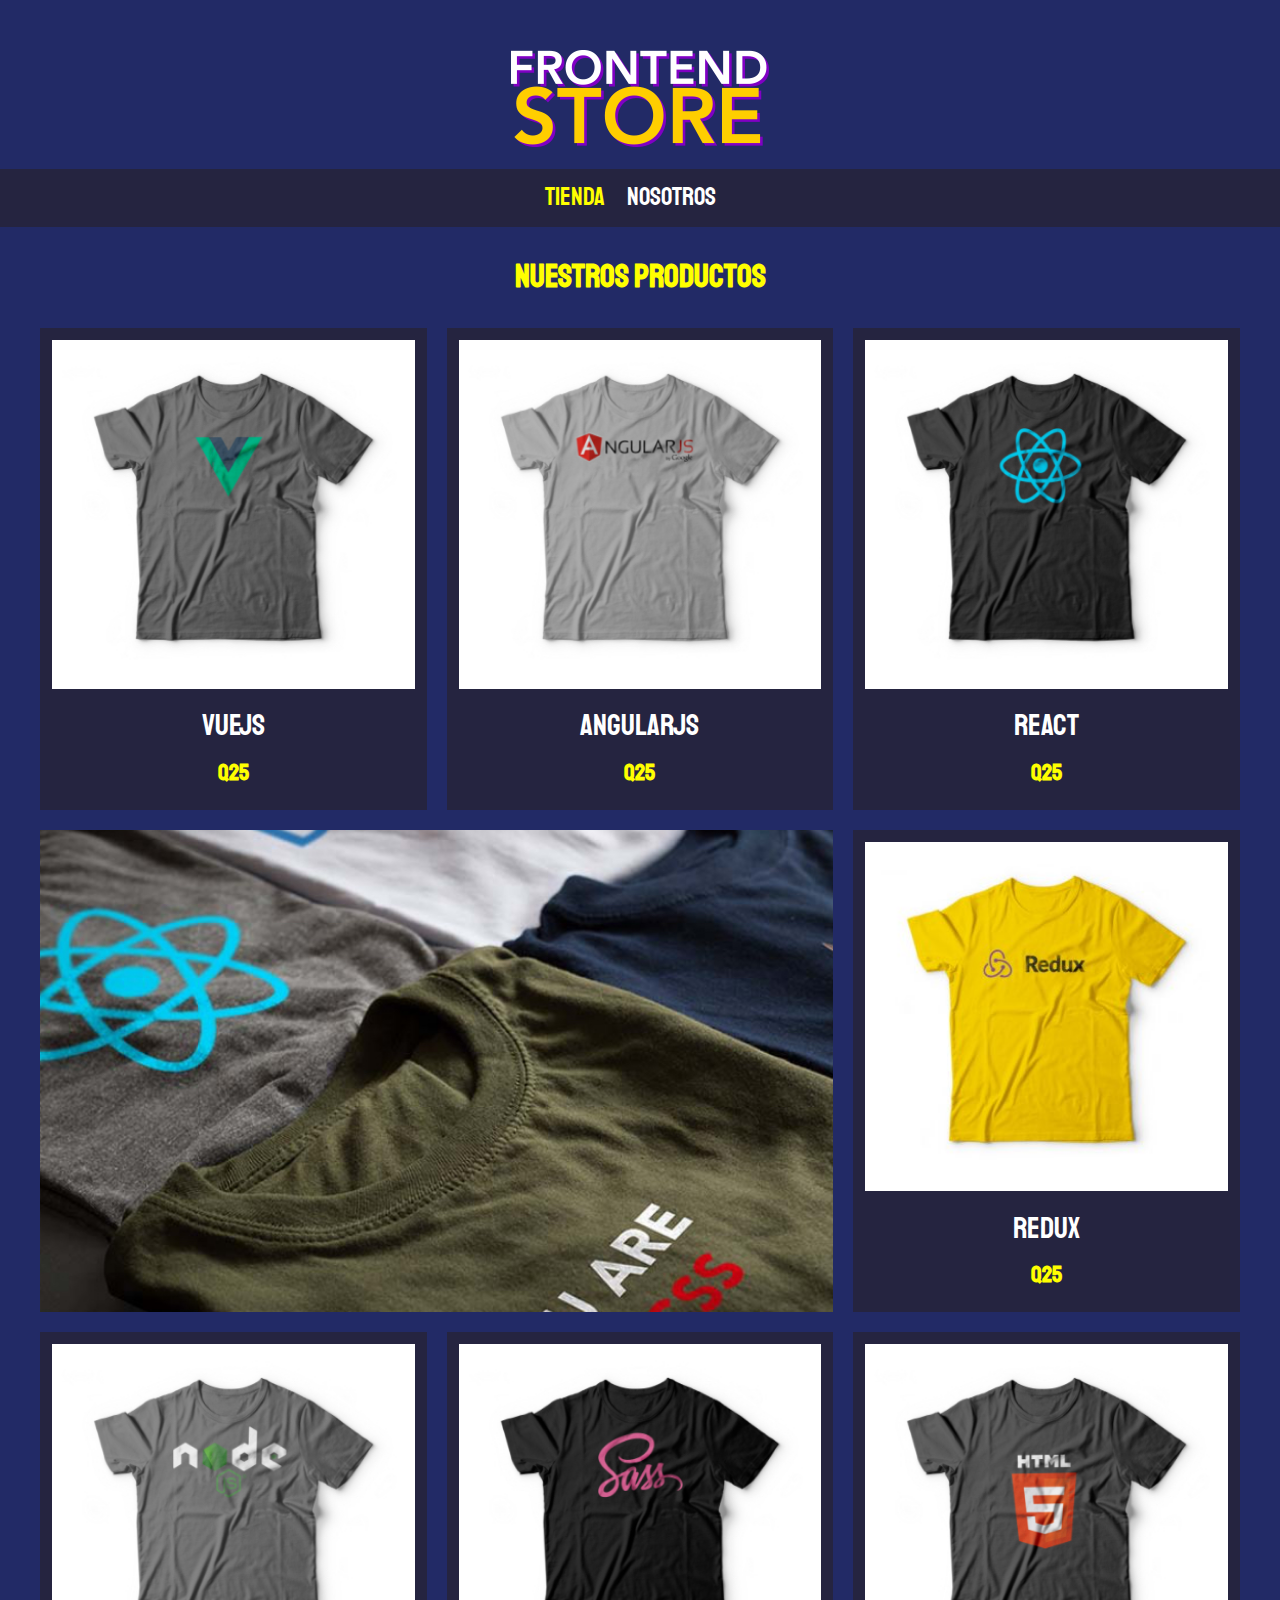
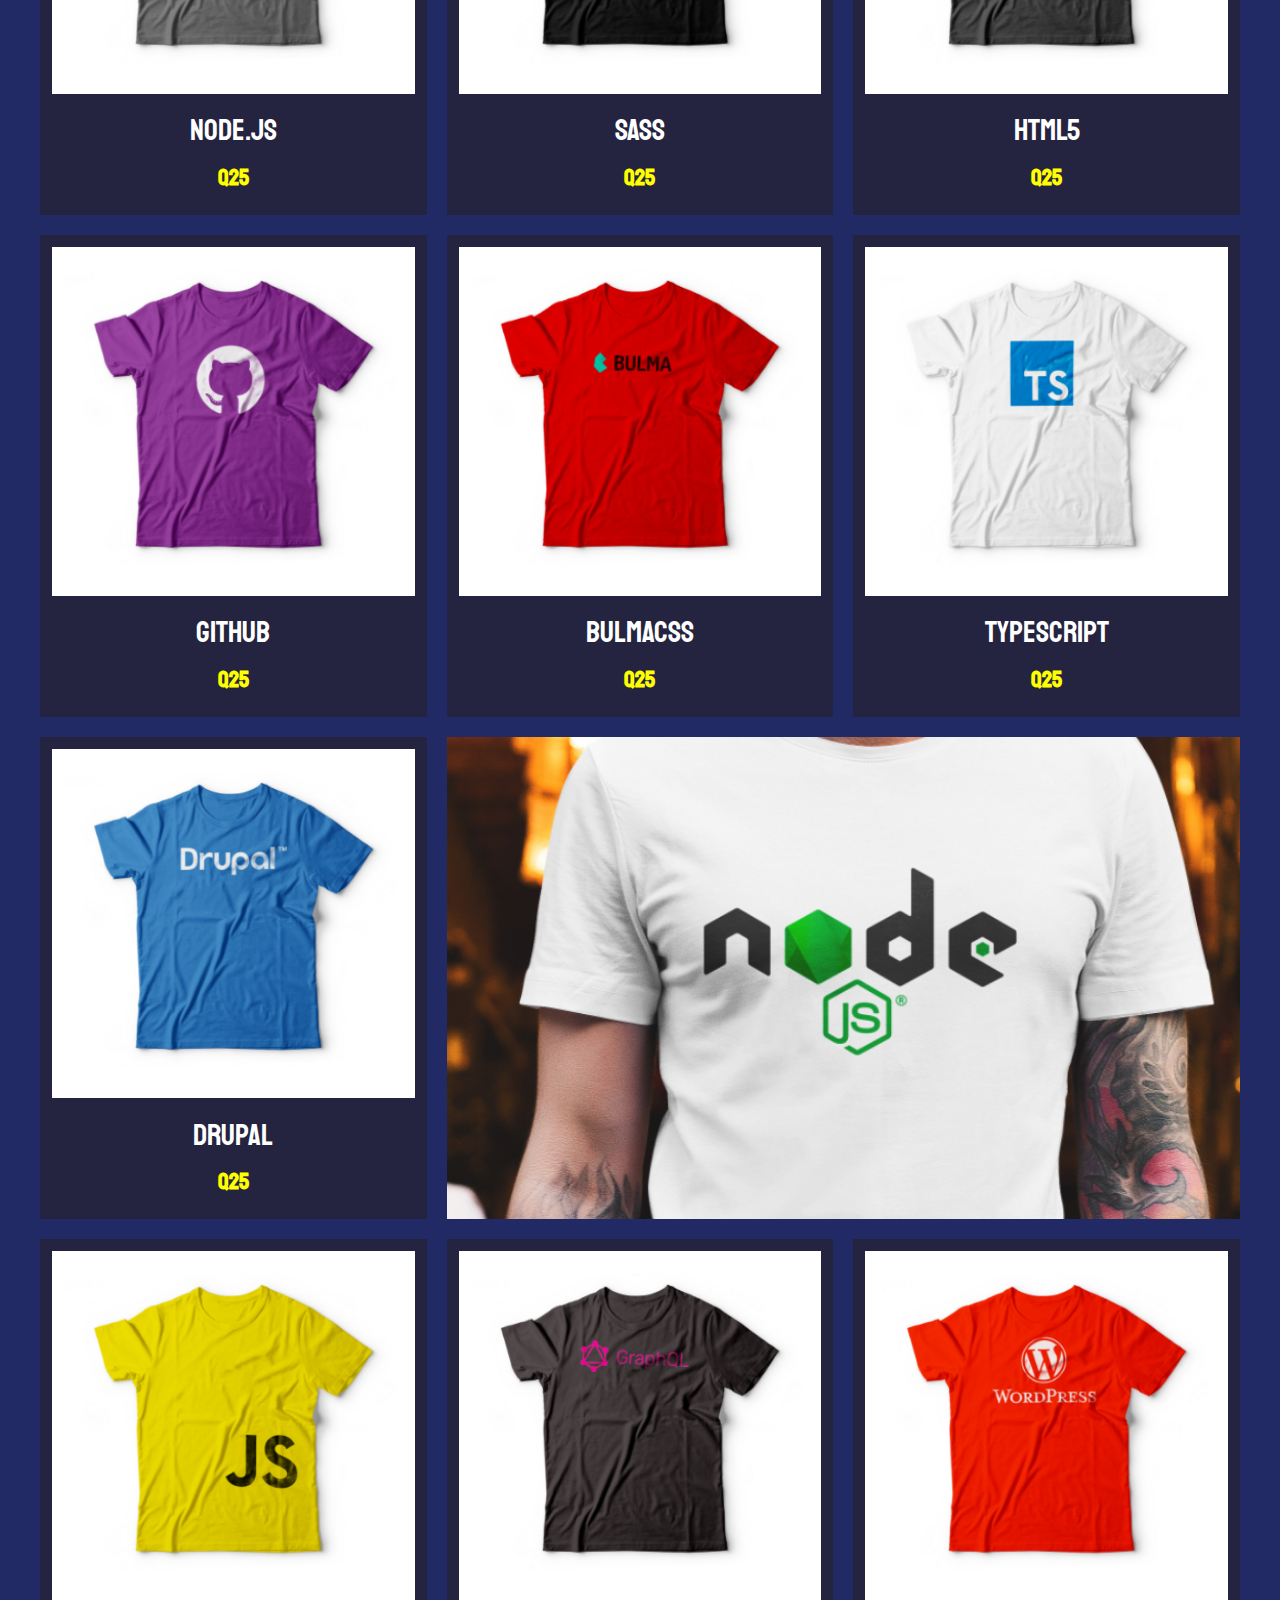
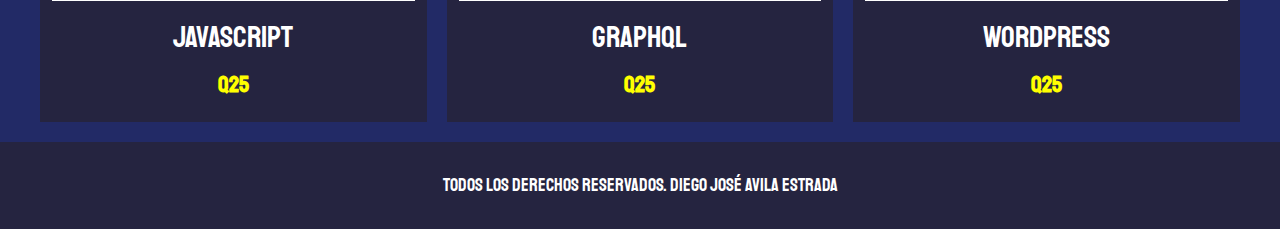
<file: FrontEndStore/public_html/index.html>
<!DOCTYPE html>
<html>
    <head>
        <title>FrontEnd Store</title>
        <meta charset="UTF-8">
        <meta name="viewport" content="width=device-width, initial-scale=1.0">
        <link rel="stylesheet" href="css/normalize.css">
        <link rel="stylesheet" href="css/style.css">
        <link href="https://fonts.googleapis.com/css2?family=Staatliches&display=swap" rel="stylesheet">
    </head>
    <body>
        <header class="header">
            <a href="index.html">
                <img class="header__logo " src="img/logo.png">
            </a>
        </header>

        <nav class="navegacion">
            <a class="navegacion__enlace__activo " href="index.html">Tienda</a>
            <a class="navegacion__enlace " href="nosotros.html">Nosotros</a>
        </nav>
        <main class="contenedor">
            <h2 class="contenedor__h2">Nuestros productos</h2>
            <div class="grid">
                <div class="producto"> <!--Inicia PRODUCTO -->
                    <a href="producto.html">
                        <img class="producto__imagen" src="img/1.jpg" alt="imagen camisa">
                        <div class="producto__info">
                            <p class="producto__nombre">VueJS</p>
                            <p class="producto__precio">Q25</p>
                        </div>
                    </a>
                </div> <!--Termina PRODUCTO -->

                <div class="producto"> <!--Inicia PRODUCTO -->
                    <a href="producto.html">
                        <img class="producto__imagen" src="img/2.jpg" alt="imagen camisa">
                        <div class="producto__info">
                            <p class="producto__nombre">AngularJS</p>
                            <p class="producto__precio">Q25</p>
                        </div>
                    </a>
                </div> <!--Termina PRODUCTO -->

                <div class="producto"> <!--Inicia PRODUCTO -->
                    <a href="producto.html">
                        <img class="producto__imagen" src="img/3.jpg" alt="imagen camisa">
                        <div class="producto__info">
                            <p class="producto__nombre">React</p>
                            <p class="producto__precio">Q25</p>
                        </div>
                    </a>
                </div> <!--Termina PRODUCTO -->

                <div class="producto"> <!--Inicia PRODUCTO -->
                    <a href="producto.html">
                        <img class="producto__imagen" src="img/4.jpg" alt="imagen camisa">
                        <div class="producto__info">
                            <p class="producto__nombre">Redux</p>
                            <p class="producto__precio">Q25</p>
                        </div>
                    </a>
                </div> <!--Termina PRODUCTO -->

                <div class="producto"> <!--Inicia PRODUCTO -->
                    <a href="producto.html">
                        <img class="producto__imagen" src="img/5.jpg" alt="imagen camisa">
                        <div class="producto__info">
                            <p class="producto__nombre">Node.js</p>
                            <p class="producto__precio">Q25</p>
                        </div>
                    </a>
                </div> <!--Termina PRODUCTO -->

                <div class="producto"> <!--Inicia PRODUCTO -->
                    <a href="producto.html">
                        <img class="producto__imagen" src="img/6.jpg" alt="imagen camisa">
                        <div class="producto__info">
                            <p class="producto__nombre">Sass</p>
                            <p class="producto__precio">Q25</p>
                        </div>
                    </a>
                </div> <!--Termina PRODUCTO -->

                <div class="producto"> <!--Inicia PRODUCTO -->
                    <a href="producto.html">
                        <img class="producto__imagen" src="img/7.jpg" alt="imagen camisa">
                        <div class="producto__info">
                            <p class="producto__nombre">HTML5</p>
                            <p class="producto__precio">Q25</p>
                        </div>
                    </a>
                </div> <!--Termina PRODUCTO -->

                <div class="producto"> <!--Inicia PRODUCTO -->
                    <a href="producto.html">
                        <img class="producto__imagen" src="img/8.jpg" alt="imagen camisa">
                        <div class="producto__info">
                            <p class="producto__nombre">GitHub</p>
                            <p class="producto__precio">Q25</p>
                        </div>
                    </a>
                </div> <!--Termina PRODUCTO -->

                <div class="producto"> <!--Inicia PRODUCTO -->
                    <a href="producto.html">
                        <img class="producto__imagen" src="img/9.jpg" alt="imagen camisa">
                        <div class="producto__info">
                            <p class="producto__nombre">BulmaCSS</p>
                            <p class="producto__precio">Q25</p>
                        </div>
                    </a>
                </div> <!--Termina PRODUCTO -->

                <div class="producto"> <!--Inicia PRODUCTO -->
                    <a href="producto.html">
                        <img class="producto__imagen" src="img/10.jpg" alt="imagen camisa">
                        <div class="producto__info">
                            <p class="producto__nombre">TypeScript</p>
                            <p class="producto__precio">Q25</p>
                        </div>
                    </a>
                </div> <!--Termina PRODUCTO -->

                <div class="producto"> <!--Inicia PRODUCTO -->
                    <a href="producto.html">
                        <img class="producto__imagen" src="img/11.jpg" alt="imagen camisa">
                        <div class="producto__info">
                            <p class="producto__nombre">Drupal</p>
                            <p class="producto__precio">Q25</p>
                        </div>
                    </a>
                </div> <!--Termina PRODUCTO -->

                <div class="producto"> <!--Inicia PRODUCTO -->
                    <a href="producto.html">
                        <img class="producto__imagen" src="img/12.jpg" alt="imagen camisa">
                        <div class="producto__info">
                            <p class="producto__nombre">JavaScript</p>
                            <p class="producto__precio">Q25</p>
                        </div>
                    </a>
                </div> <!--Termina PRODUCTO -->

                <div class="producto"> <!--Inicia PRODUCTO -->
                    <a href="producto.html">
                        <img class="producto__imagen" src="img/13.jpg" alt="imagen camisa">
                        <div class="producto__info">
                            <p class="producto__nombre">GraphQL</p>
                            <p class="producto__precio">Q25</p>
                        </div>
                    </a>
                </div> <!--Termina PRODUCTO -->

                <div class="producto"> <!--Inicia PRODUCTO -->
                    <a href="producto.html">
                        <img class="producto__imagen" src="img/14.jpg" alt="imagen camisa">
                        <div class="producto__info">
                            <p class="producto__nombre">WordPress</p>
                            <p class="producto__precio">Q25</p>
                        </div>
                    </a>
                </div> <!--Termina PRODUCTO -->

                <div class="grafico grafico__camisas"></div>
                <div class="grafico grafico__node"> </div>

            </div>
        </main>
        <footer class="footer">
            <p class="footer__texto">Todos los derechos reservados. Diego José Avila Estrada</p>
        </footer>
    </body>
</html>
</file>
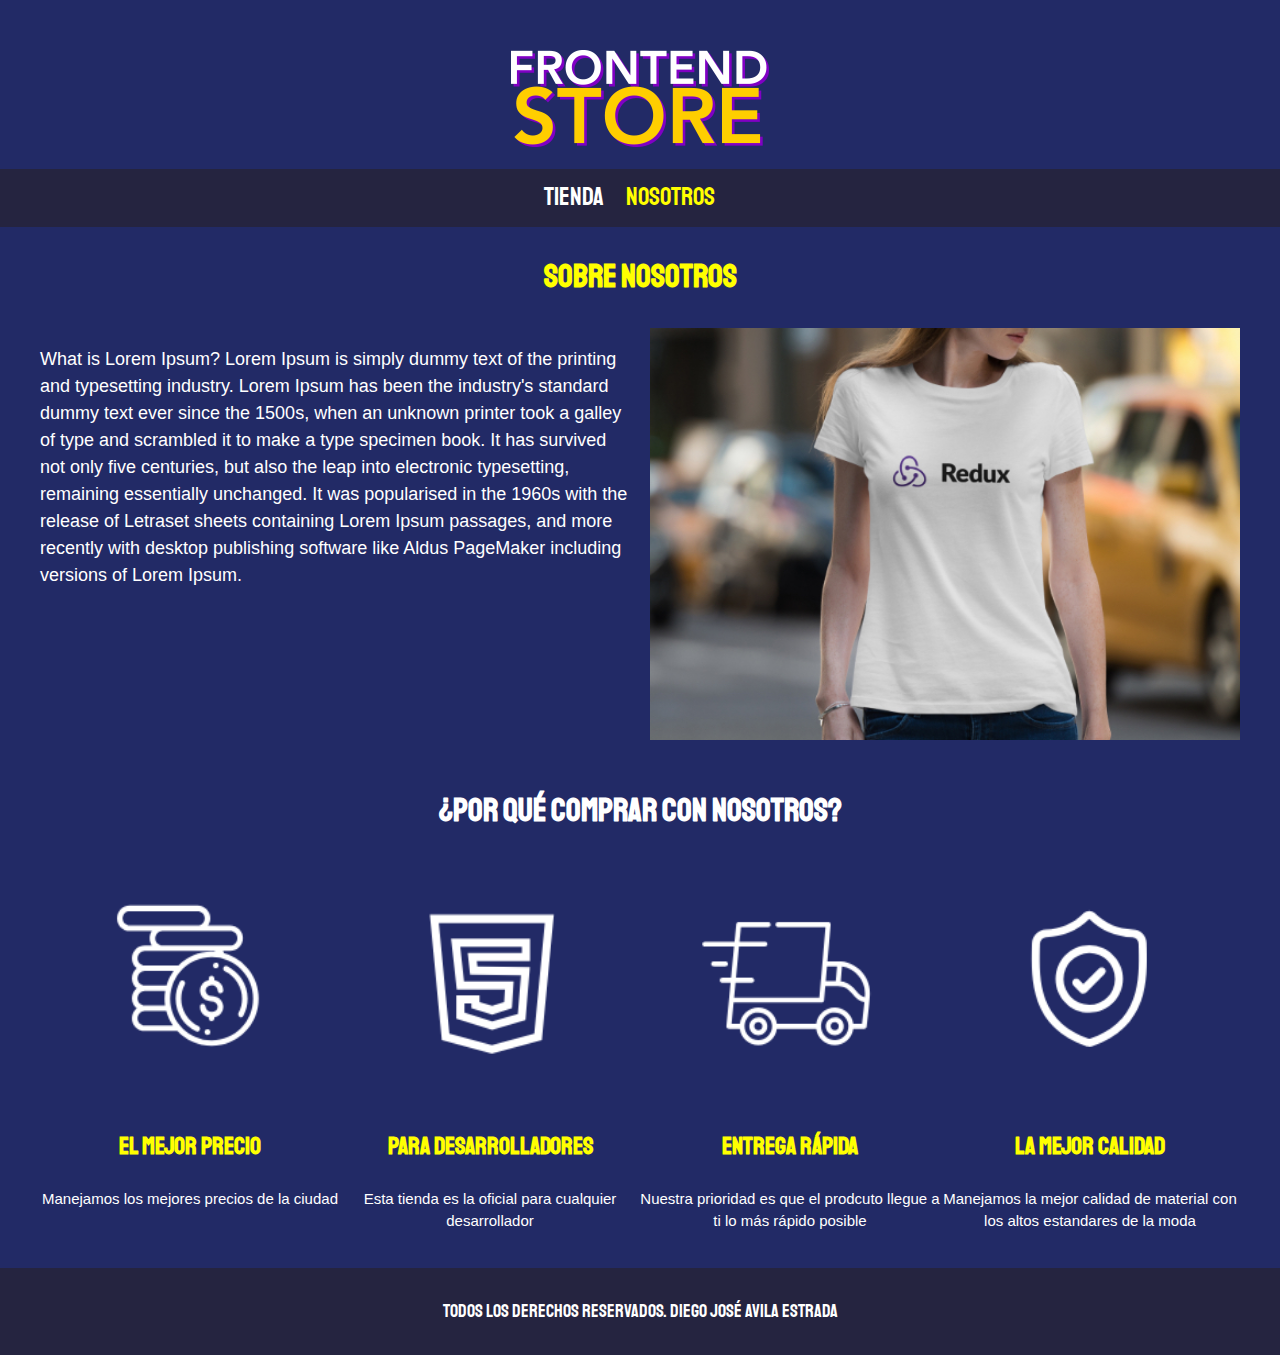
<file: FrontEndStore/public_html/nosotros.html>
<!DOCTYPE html>
<html>
    <head>
        <title>FrontEnd Store</title>
        <meta charset="UTF-8">
        <meta name="viewport" content="width=device-width, initial-scale=1.0">
        <link rel="stylesheet" href="css/normalize.css">
        <link rel="stylesheet" href="css/style.css">
        <link href="https://fonts.googleapis.com/css2?family=Staatliches&display=swap" rel="stylesheet">
    </head>
    <body>
        <header class="header">
            <a href="index.html">
                <img class="header__logo " src="img/logo.png">
            </a>
        </header>

        <nav class="navegacion">
            <a class="navegacion__enlace " href="index.html">Tienda</a>
            <a class="navegacion__enlace__activo " href="nosotros.html">Nosotros</a>
        </nav>
        <main class="contenedor">
            <h2 class="contenedor__h2">Sobre Nosotros</h2>
            <div class="nosotros">
                <div class="nosotros__contenido">
                    <p>What is Lorem Ipsum?
                        Lorem Ipsum is simply dummy text of the printing and typesetting industry. 
                        Lorem Ipsum has been the industry's standard dummy text ever since the 1500s, 
                        when an unknown printer took a galley of type and scrambled it to make a type specimen book.
                        It has survived not only five centuries, but also the leap into electronic typesetting, remaining essentially unchanged.
                        It was popularised in the 1960s with the release of Letraset sheets containing Lorem Ipsum passages,
                        and more recently with desktop publishing software like Aldus PageMaker including versions of Lorem Ipsum.
                    </p>
                </div>

                <img class="nosotros__imagen"  src="img/nosotros.jpg" alt="imagen">
            </div>
        </main>
        <section class="contenedor comprar">
            <h2 class="comprar__titulo">¿Por qué comprar con nosotros?</h2>
            <div class="bloques">
                <div class="bloque">
                    <img class="bloque__imagen" src="img/icono_1.png" alt="por que comprar">
                    <h3 class="bloque__texto">El mejor precio</h3>
                    <p>Manejamos los mejores precios de la ciudad</p>
                </div>

                <div class="bloque">
                    <img class="bloque__imagen" src="img/icono_2.png" alt="por que comprar">
                    <h3 class="bloque__texto">Para desarrolladores</h3>
                    <p>Esta tienda es la oficial para cualquier desarrollador</p>
                </div>

                <div class="bloque">
                    <img class="bloque__imagen" src="img/icono_3.png" alt="por que comprar">
                    <h3 class="bloque__texto">Entrega rápida</h3>
                    <p>Nuestra prioridad es que el prodcuto llegue a ti lo más rápido posible</p>
                </div>

                <div class="bloque">
                    <img class="bloque__imagen" src="img/icono_4.png" alt="por que comprar">
                    <h3 class="bloque__texto">La mejor calidad</h3>
                    <p>Manejamos la mejor calidad de material con los altos estandares de la moda</p>
                </div>
            </div>
        </section>
        <footer class="footer">
            <p class="footer__texto">Todos los derechos reservados. Diego José Avila Estrada</p>
        </footer>
    </body>
</html>
</file>
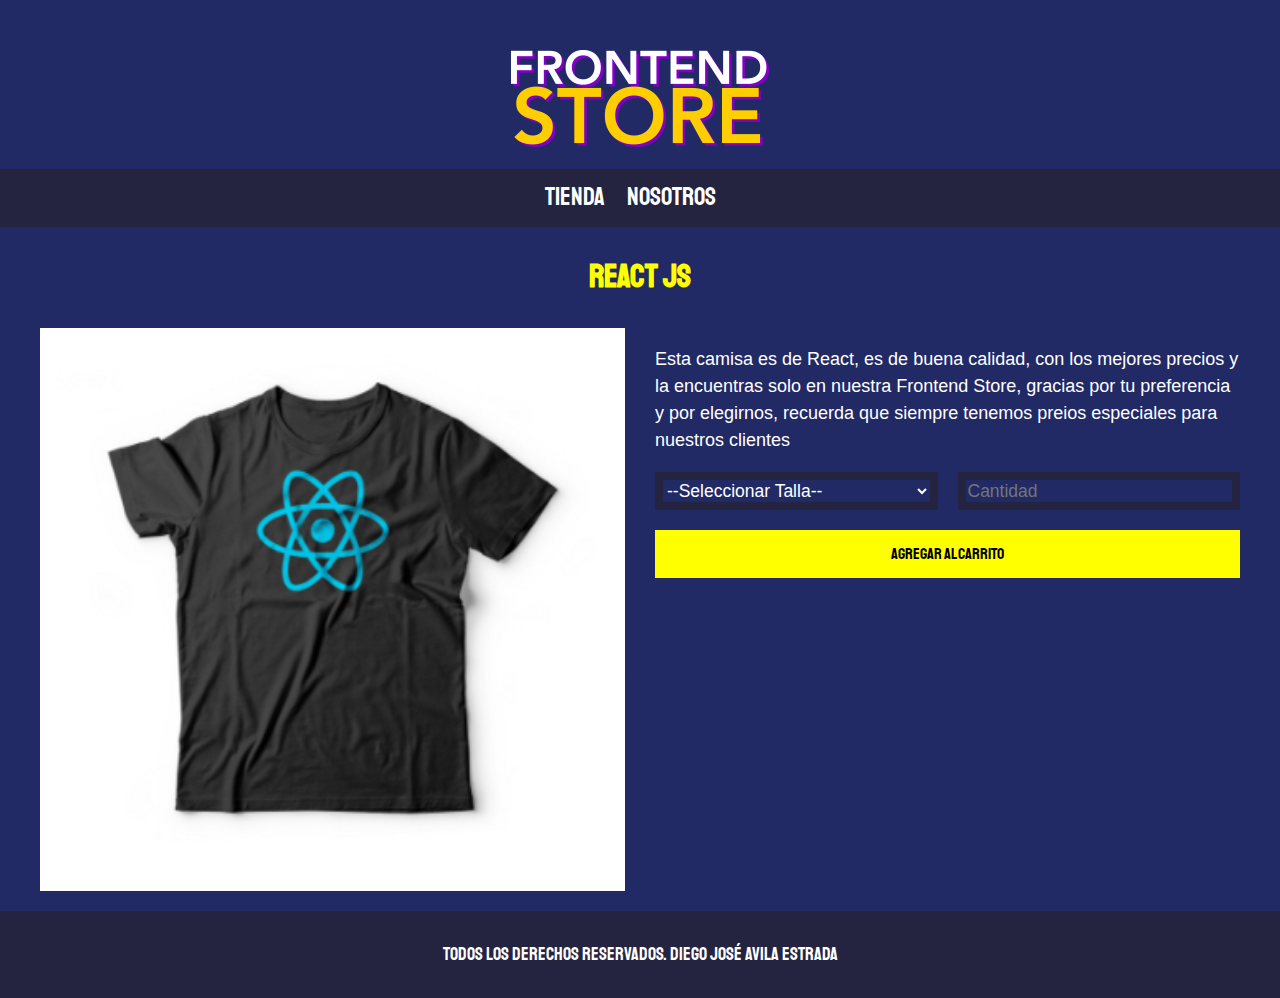
<file: FrontEndStore/public_html/producto.html>
<!DOCTYPE html>
<html>
    <head>
        <title>FrontEnd Store</title>
        <meta charset="UTF-8">
        <meta name="viewport" content="width=device-width, initial-scale=1.0">
        <link rel="stylesheet" href="css/normalize.css">
        <link rel="stylesheet" href="css/style.css">
        <link href="https://fonts.googleapis.com/css2?family=Staatliches&display=swap" rel="stylesheet">
    </head>
    <body>
        <header class="header">
            <a href="index.html">
                <img class="header__logo " src="img/logo.png">
            </a>
        </header>

        <nav class="navegacion">
            <a class="navegacion__enlace " href="index.html">Tienda</a>
            <a class="navegacion__enlace " href="nosotros.html">Nosotros</a>
        </nav>
        <main class="contenedor">
            <h2 class="contenedor__h2">React JS</h2>
            <div class="camisa">
                <img class="camisa__imagen" src="img/3.jpg">

                <div class="camisa__contenido">
                    <p>Esta camisa es de React, es de buena calidad, con los mejores precios
                        y la encuentras solo en nuestra Frontend Store, gracias por tu preferencia y por elegirnos,
                        recuerda que siempre tenemos preios especiales para nuestros clientes</p>
                    <form class="formulario">
                        <select class="formulario__campo">
                            <option disabled selected>--Seleccionar Talla--</option>
                            <option>Talla S</option>
                            <option>Talla M</option>
                            <option>Talla L</option>
                        </select>

                        <input class="formulario__campo" type="number" placeholder="Cantidad" min="1">
                        <input class="formulario__submit" type="submit" value="Agregar al carrito">
                    </form>
                </div>
            </div>


        </main>
        <footer class="footer">
            <p class="footer__texto">Todos los derechos reservados. Diego José Avila Estrada</p>
        </footer>
    </body>
</html>
</file>
<file: FrontEndStore/public_html/css/style.css>
:root{
    --fuentePrincipal: 'Staatliches',cursive;
    --azul:#222A66;
    --centrar: 0 auto;
    --amarillo: #A98307;
    --azulMarino: #252440;
    --amarillo_claro : #FFFF00;
}

html{
    box-sizing: border-box;
    font-size: 62.5%;
}

*,*:before,*:after{
    box-sizing: inherit;
}

/*GLOBALES*/

body{
    background-color: var(--azul);
    font-size: 1.6rem;
    line-height: 1.5;
}

p{
    font-size: 1.8rem;
    font-family: Arial, Helvetica, sans-serif;
    color:white;
}

a{
    text-decoration: none;
}

img{
    width: 100%;
}

.contenedor{
    max-width: 120rem;
    margin: var(--centrar);
}

h1,h2,h3{
    color:white;
    text-align: center;
    font-family: var(--fuentePrincipal);
}

h1{
    font-size: 4rem;
}
h2{
    font-size: 3.2rem;
}

h3{
    font-size: 2.4rem;
}

/*HEADER*/

.header{
    display: flex;
    justify-content: center;
}

.header__logo{
    margin-top: 5rem;
}

/*FOOTER*/
.footer{
    background-color: var(--azulMarino);
    padding: 1.2rem;
    margin-top: 2rem;
}

.footer__texto{
    text-align: center;
    font-family: var(--fuentePrincipal);
    font-size: 1.8rem;
}

/* NAVEGACION */
.navegacion{
    display: flex;
    justify-content: center;
    background-color: var(--azulMarino);
    margin-top: 1.5rem;
    padding: 1rem 0;
}


.navegacion__enlace__activo,
.navegacion__enlace{
    font-family: var(--fuentePrincipal);
    font-size: 2.5rem;
    color:white;
    margin-right: 2.2rem; /*esto aplica la separacion entre las 2 opciones */
}
.navegacion__enlace__activo,
.navegacion__enlace:hover{
    color:  var(--amarillo_claro);
}

.navegacion__enlace:last-of-type{
    margin-right: 2rem;
}

/*MAIN Y CONTENEDOR*/  /*TODO SOBRE PRODUCTO */
.contenedor__h2{
    color: var(--amarillo_claro);
}

.producto{
    background-color: var(--azulMarino);
    padding: 1.2rem;
}


.producto__nombre{
    font-size: 3rem;
}
.producto__precio{
    color: var(--amarillo_claro);
    font-weight: bold;
    font-size: 2.3rem;
}
.producto__nombre, .producto__precio{
    text-align: center;
    font-family: var(--fuentePrincipal);
    margin-bottom: 0.75rem;
    margin: 0.75rem 0;
}

/*GRID*/ /*Aqui vamos a ordenar nuestros productos*/
.grid{
    display: grid;
    grid-template-columns: repeat(2,1fr);
    gap: 2rem;
}

/*Gráficos*/

.grafico{
    min-height: 30rem;
    background-repeat: no-repeat; /*esto es para que una imagen no se repita*/
    background-size: cover; /*esto es para que una imagen o fondo tome todo el tamaño del espacio*/
}

.grafico__camisas{ /*Con estas opciones posicionamos elementos en un GRID*/
    grid-row: 2/3;
    grid-column: 1/3;
    background-image:url("../img/grafico1.jpg");
}

.grafico__node{
    background-image:  url("../img/grafico2.jpg");
    grid-column: 1/3;
    grid-row: 8/9;
}


/*RESPONSIVE DESIGN  INDEX*/  /*Todo sobre responsive design*/


/*  BLOQUE DE NOSOTROS */         /*Aquí irá todo sobre nosotros*/

.nosotros{
    display: grid;
    grid-template-rows: repeat(2,auto); /*el auto, es para que no quede muy separado el texto de la imagen*/
    row-gap: 2rem;
}

.nosotros__contenido{

}

.nosotros__imagen{
    grid-column:1/2;
    grid-row:1/2;
}


/*Todo sobre la parte de COMPRA Y BLOQUES */


.bloques{
    display: grid;
    grid-template-columns: repeat(2,1fr);
}

.bloque{
    text-align: center;
    margin: 0;
}
.bloque p{
    font-size: 1.5rem;
}

.bloque h3{
    color: var(--amarillo_claro);
    font-family: var(--fuentePrincipal);
}


/*Todo sobre Página PRODUCTO*/
.camisa{
    width: 100%;
}
.formulario{
    display: grid;
    grid-template-columns: repeat(2,1fr);
    gap: 2rem;
}

.formulario__campo{
    border: .8rem solid var(--azulMarino); /*width  style  color*/
    background-color: transparent;
    color: white;
    font-size: 1.75rem;
    font-family: Arial, Helvetica, sans-serif;

}
.formulario__submit{
    background-color: var(--amarillo_claro);
    padding: 1.5rem;
    font-family: var(--fuentePrincipal);
    border:none;
    transition: background-color .2s ease;
    grid-column: 1/3;
}

.formulario__submit:hover{
    cursor:pointer;
    background-color: var(--amarillo);
}



/*Responsive Design de toda la pagina NOSOTROS*/
@media (min-width: 768px){

    .nosotros{
        grid-template-columns: repeat(2,1fr);
        column-gap: 2rem;
    }

    .nosotros__imagen{
        grid-column:2/3;
        grid-row:1/2;
    }

    .bloques{
        grid-template-columns: repeat(4,1fr);
        margin: 0;
    }

    .camisa{
        display: grid;
        grid-template-columns: repeat(2,1fr);
        column-gap: 3rem;
    }


    .formulario{
        display: grid;
        grid-template-columns: repeat(2,1fr);

    }


}


@media (min-width: 768px){
    .grid{
        grid-template-columns: repeat(3,1fr);
    }
    .grafico__node{
        grid-row: 5/6;
        grid-column: 2/4;
    }
}
</file>
